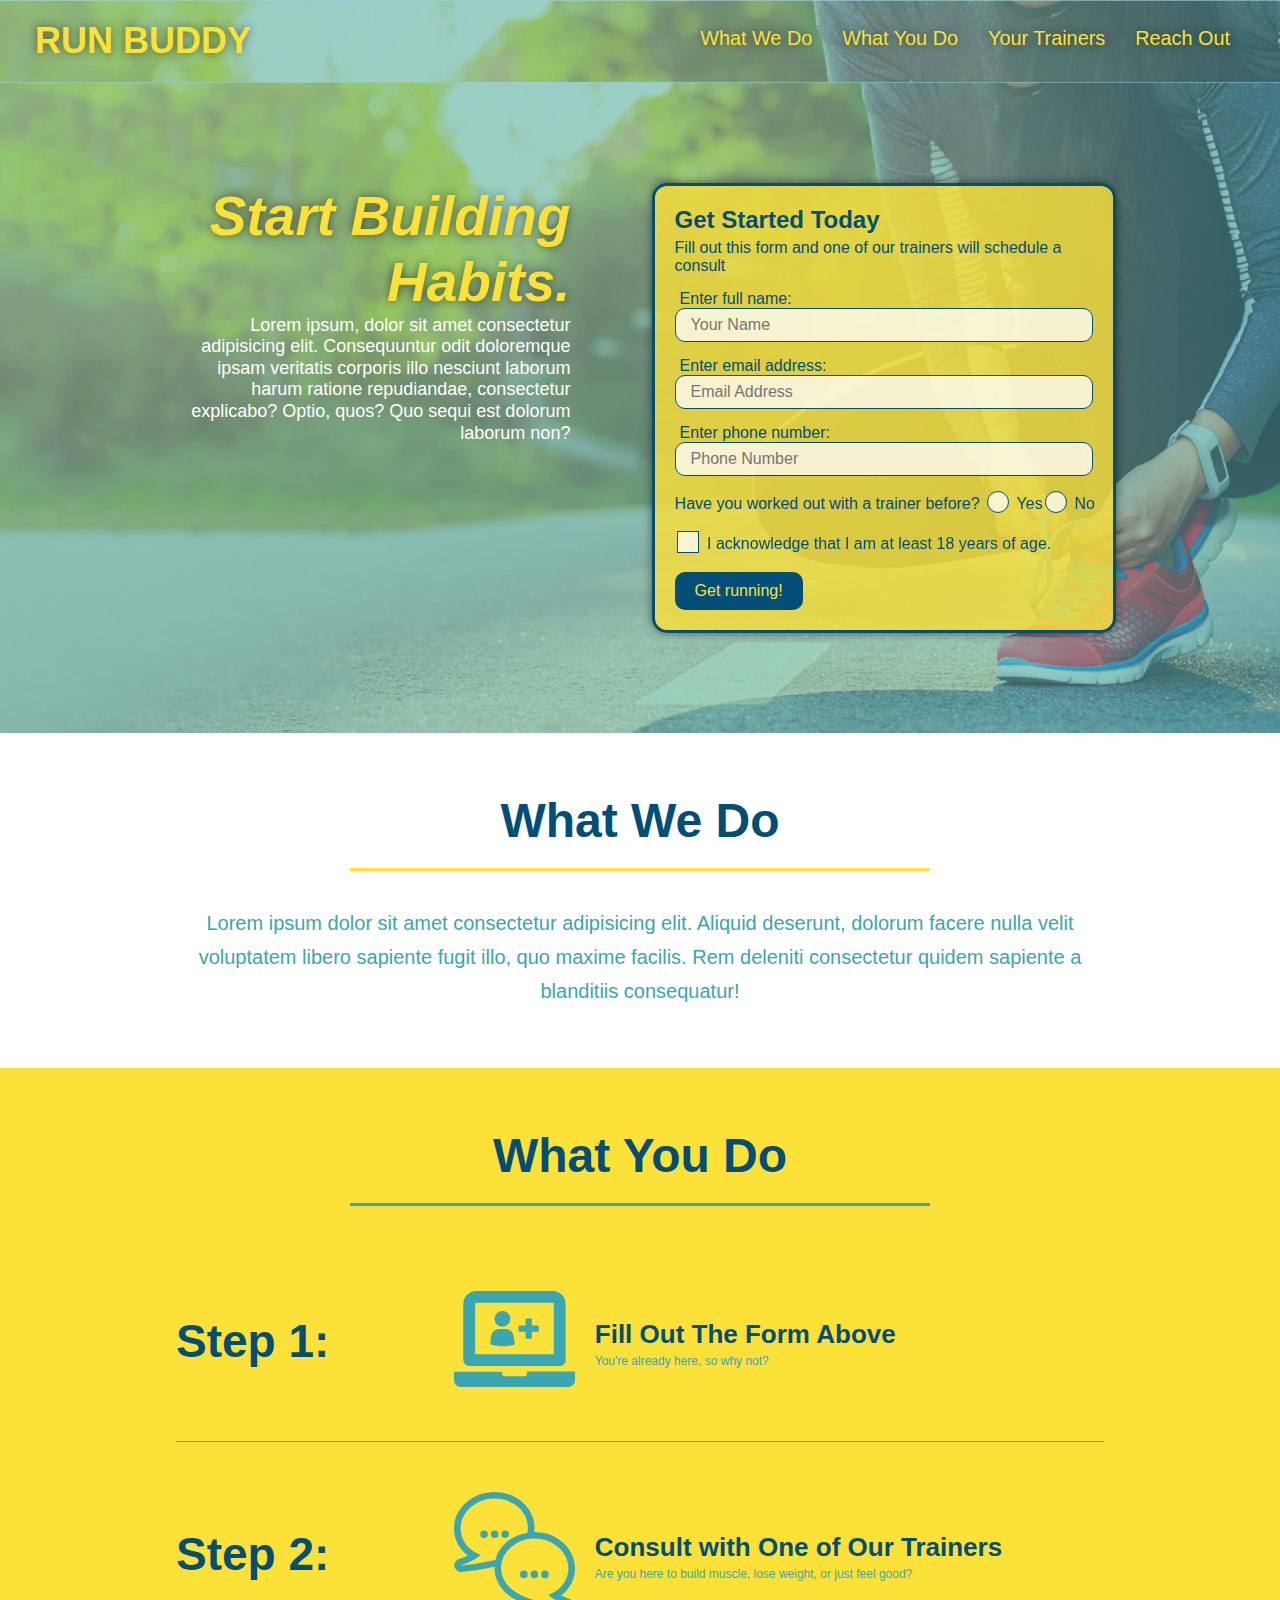
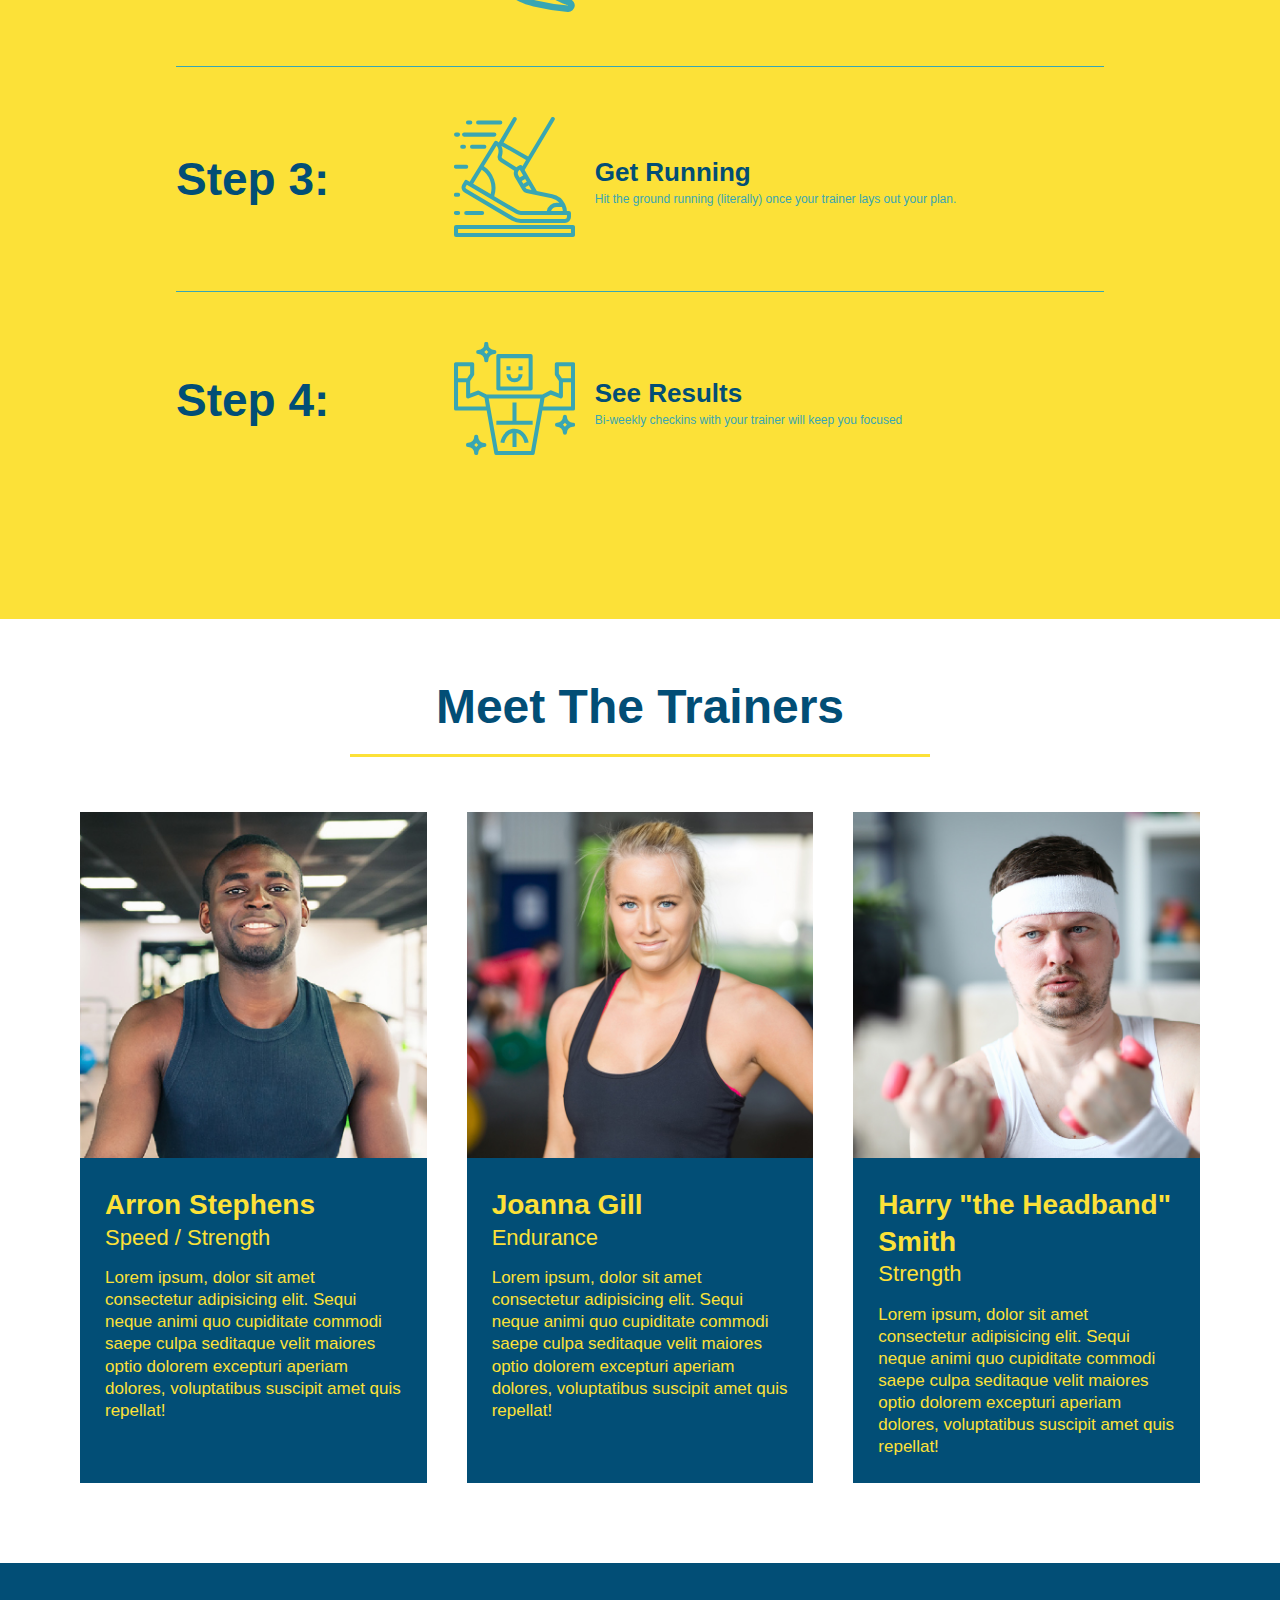
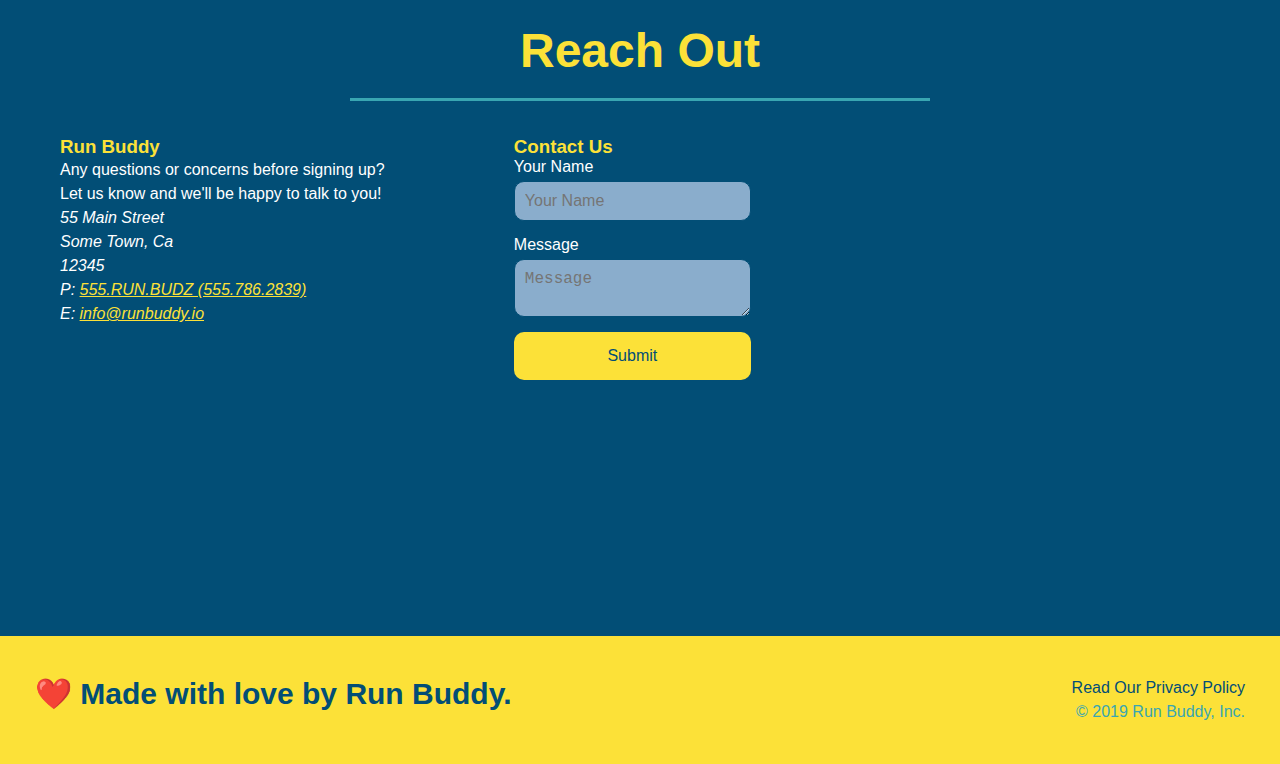
<file: index.html>
<!DOCTYPE html>
<html lang="en">

<head>
	<meta charset="UTF-8" />
	<meta http-equiv="X-UA-Compatible" content="IE=edge" />
	<meta name="viewport" content="width=device-width, initial-scale=1.0" />
	<link rel="stylesheet" href="./assets/style.css" />
	<title>Run Buddy</title>
	<link rel="icon" type="image/x-icon" href="/assets/images/favicon.ico">
</head>

<body>
	<!-- navigation -->
	<header>
		<h1><a href="https://jdhawks2132.github.io/run-buddy">RUN BUDDY</a></h1>
		<nav>
			<ul>
				<!-- List item element-->
				<li>
					<!-- Anchor element -->
					<a href="https://jdhawks2132.github.io/run-buddy/#what-we-do">What We Do</a>
				</li>
				<li>
					<a href="https://jdhawks2132.github.io/run-buddy/#what-you-do">What You Do</a>
				</li>
				<li>
					<a href="https://jdhawks2132.github.io/run-buddy/#your-trainers">Your Trainers</a>
				</li>
				<li>
					<a href="https://jdhawks2132.github.io/run-buddy/#reach-out">Reach Out</a>
				</li>
			</ul>
		</nav>
	</header>

	<!-- hero/ cta -->
	<section class="hero">
		<div class="hero-cta">
			<h2>Start Building Habits.</h2>
			<p>Lorem ipsum, dolor sit amet consectetur adipisicing elit. Consequuntur odit doloremque ipsam veritatis corporis
				illo nesciunt laborum harum ratione repudiandae, consectetur explicabo? Optio, quos? Quo sequi est dolorum
				laborum non?</p>
		</div>
		<div class="hero-form">
			<h3>Get Started Today</h3>
			<p>Fill out this form and one of our trainers will schedule a consult</p>
			<form>
				<label for="name">Enter full name:</label>
				<input class="form-input" type="text" placeholder="Your Name" name="name" id="name" />
				<label for="email">Enter email address:</label>
				<input class="form-input" type="email" placeholder="Email Address" name="email" id="email" />
				<label for="phone">Enter phone number:</label>
				<input class="form-input" type="tel" placeholder="Phone Number" name="phone" id="phone" />
				<p>
					Have you worked out with a trainer before?
					<span class="radio-wrapper">
						<input type="radio" name="trainer-confirm" id="trainer-yes" />
						<label for="trainer-yes">Yes</label>
					</span>
					<span class="radio-wrapper">
						<input type="radio" name="trainer-confirm" id="trainer-no" />
						<label for="trainer-no">No</label>
					</span>
				</p>
				<p>
					<span class="checkbox-wrapper">
						<input type="checkbox" name="age-confirm" id="checkbox" />
						<label for="checkbox">I acknowledge that I am at least 18 years of age.</label>
					</span>
				</p>
				<button type="submit">Get running!</button>
			</form>
		</div>
	</section>

	<!-- "what we do" section -->
	<section id="what-we-do" class="intro">
		<div class="flex-row">
			<h2 class="section-title primary-border">What We Do</h2>
		</div>
		<div class="flex-row">
			<p>
				Lorem ipsum dolor sit amet consectetur adipisicing elit. Aliquid deserunt, dolorum facere nulla velit voluptatem
				libero sapiente fugit illo, quo maxime facilis. Rem deleniti consectetur quidem sapiente a blanditiis
				consequatur!
			</p>
		</div>
	</section>

	<!-- "what you do" section -->
	<section id="what-you-do" class="steps">
		<div class="flex-row">
			<h2 class="section-title secondary-border">What You Do</h2>
		</div>
		<div class="step">
			<h3>Step 1:</h3>
			<div class="step-info">
				<div class="step-img">
					<img src="./assets/images/step-1.svg" alt="person adding information on a computer" />
				</div>
				<div class="step-text">
					<h4>Fill Out The Form Above</h4>
					<p>You're already here, so why not?</p>
				</div>
			</div>
		</div>
		<div class="step">
			<h3>Step 2:</h3>
			<div class="step-info">
				<div class="step-img">
					<img src="./assets/images/step-2.svg" alt="text bubbles representing a conversation" />
				</div>
				<div class="step-text">
					<h4>Consult with One of Our Trainers</h4>
					<p>Are you here to build muscle, lose weight, or just feel good?</p>
				</div>
			</div>
		</div>
		<div class="step">
			<h3>Step 3:</h3>
			<div class="step-info">
				<div class="step-img">
					<img src="./assets/images/step-3.svg" alt="running shoe" />
				</div>
				<div class="step-text">
					<h4>Get Running</h4>
					<p>Hit the ground running (literally) once your trainer lays out your plan.</p>
				</div>
			</div>
		</div>
		<div class="step">
			<h3>Step 4:</h3>
			<div class="step-info">
				<div class="step-img">
					<img src="./assets/images/step-4.svg" alt="muscular person flexing with stars surrounding them" />
				</div>
				<div class="step-text">
					<h4>See Results</h4>
					<p>Bi-weekly checkins with your trainer will keep you focused</p>
				</div>
			</div>
		</div>
	</section>

	<!-- "meet the trainers" section -->
	<section id="your-trainers">

		<div class="flex-row">
			<h2 class="section-title primary-border">Meet The Trainers</h2>
		</div>
		<div class="trainers">
			<article class="trainer">
				<img src="./assets/images/trainer-1.jpg" alt="Arron Stephens in his workout clothes, ready to pump iron" />
				<div class="trainer-bio">
					<h3 class="trainer-name">Arron Stephens</h3>
					<h4 class="trainer-role">Speed / Strength</h4>
					<p>
						Lorem ipsum, dolor sit amet consectetur adipisicing elit. Sequi neque animi quo cupiditate commodi saepe
						culpa
						seditaque velit maiores optio dolorem excepturi aperiam dolores, voluptatibus suscipit amet quis repellat!
					</p>
				</div>
			</article>

			<article class="trainer">
				<img src="./assets/images/trainer-2.jpg" alt="Joanna Gill cooling off after a workout" />
				<div class="trainer-bio">
					<h3 class="trainer-name">Joanna Gill</h3>
					<h4 class="trainer-role">Endurance</h4>
					<p>
						Lorem ipsum, dolor sit amet consectetur adipisicing elit. Sequi neque animi quo cupiditate commodi saepe
						culpa
						seditaque velit maiores optio dolorem excepturi aperiam dolores, voluptatibus suscipit amet quis repellat!
					</p>
				</div>
			</article>

			<article class="trainer">
				<img src="./assets/images/trainer-3.jpg"
					alt="arry Smith wearing a headband and lifting comically small pink weights" />
				<div class="trainer-bio">
					<h3 class="trainer-name">Harry "the Headband" Smith</h3>
					<h4 class="trainer-role">Strength</h4>
					<p>
						Lorem ipsum, dolor sit amet consectetur adipisicing elit. Sequi neque animi quo cupiditate commodi saepe
						culpa
						seditaque velit maiores optio dolorem excepturi aperiam dolores, voluptatibus suscipit amet quis repellat!
					</p>
				</div>
			</article>
		</div>
	</section>

	<!-- "reach out" section -->
	<section id="reach-out" class="contact">
		<div class="flex-row">
			<h2 class="section-title secondary-border">Reach Out</h2>
		</div>
		<div class="contact-info">
			<div>
				<h3>Run Buddy</h3>
				<p>
					Any questions or concerns before signing up?
					<br />
					Let us know and we'll be happy to talk to you!
				</p>

				<address>
					55 Main Street <br />
					Some Town, Ca <br />
					12345 <br />
					P: <a href="tel:555.786.2839">555.RUN.BUDZ (555.786.2839)</a><br />
					E: <a href="mailto://info@runbuddy.io">info@runbuddy.io</a>
				</address>

			</div>

			<div class="contact-form">
				<h3>Contact Us</h3>
				<form>
					<label for="contact-name">Your Name</label>
					<input type="text" id="contact-name" placeholder="Your Name" />

					<label for="contact-message">Message</label>
					<textarea id="contact-message" placeholder="Message"></textarea>

					<button type="submit">Submit</button>
				</form>
			</div>

			<iframe
				src="https://www.google.com/maps/embed?pb=!1m14!1m12!1m3!1d12182.30520634488!2d-74.0652613!3d40.2407219!2m3!1f0!2f0!3f0!3m2!1i1024!2i768!4f13.1!5e0!3m2!1sen!2sus!4v1561060983193!5m2!1sen!2sus"
				frameborder="0" style="border:0" allowfullscreen></iframe>

		</div>
	</section>

	<!-- footer -->
	<footer>
		<h2>❤️ Made with love by Run Buddy.</h2>
		<div>
			<a href="./privacy-policy.html">Read Our Privacy Policy</a><br />
			&copy; 2019 Run Buddy, Inc.
		</div>
	</footer>
</body>

</html>
</file>
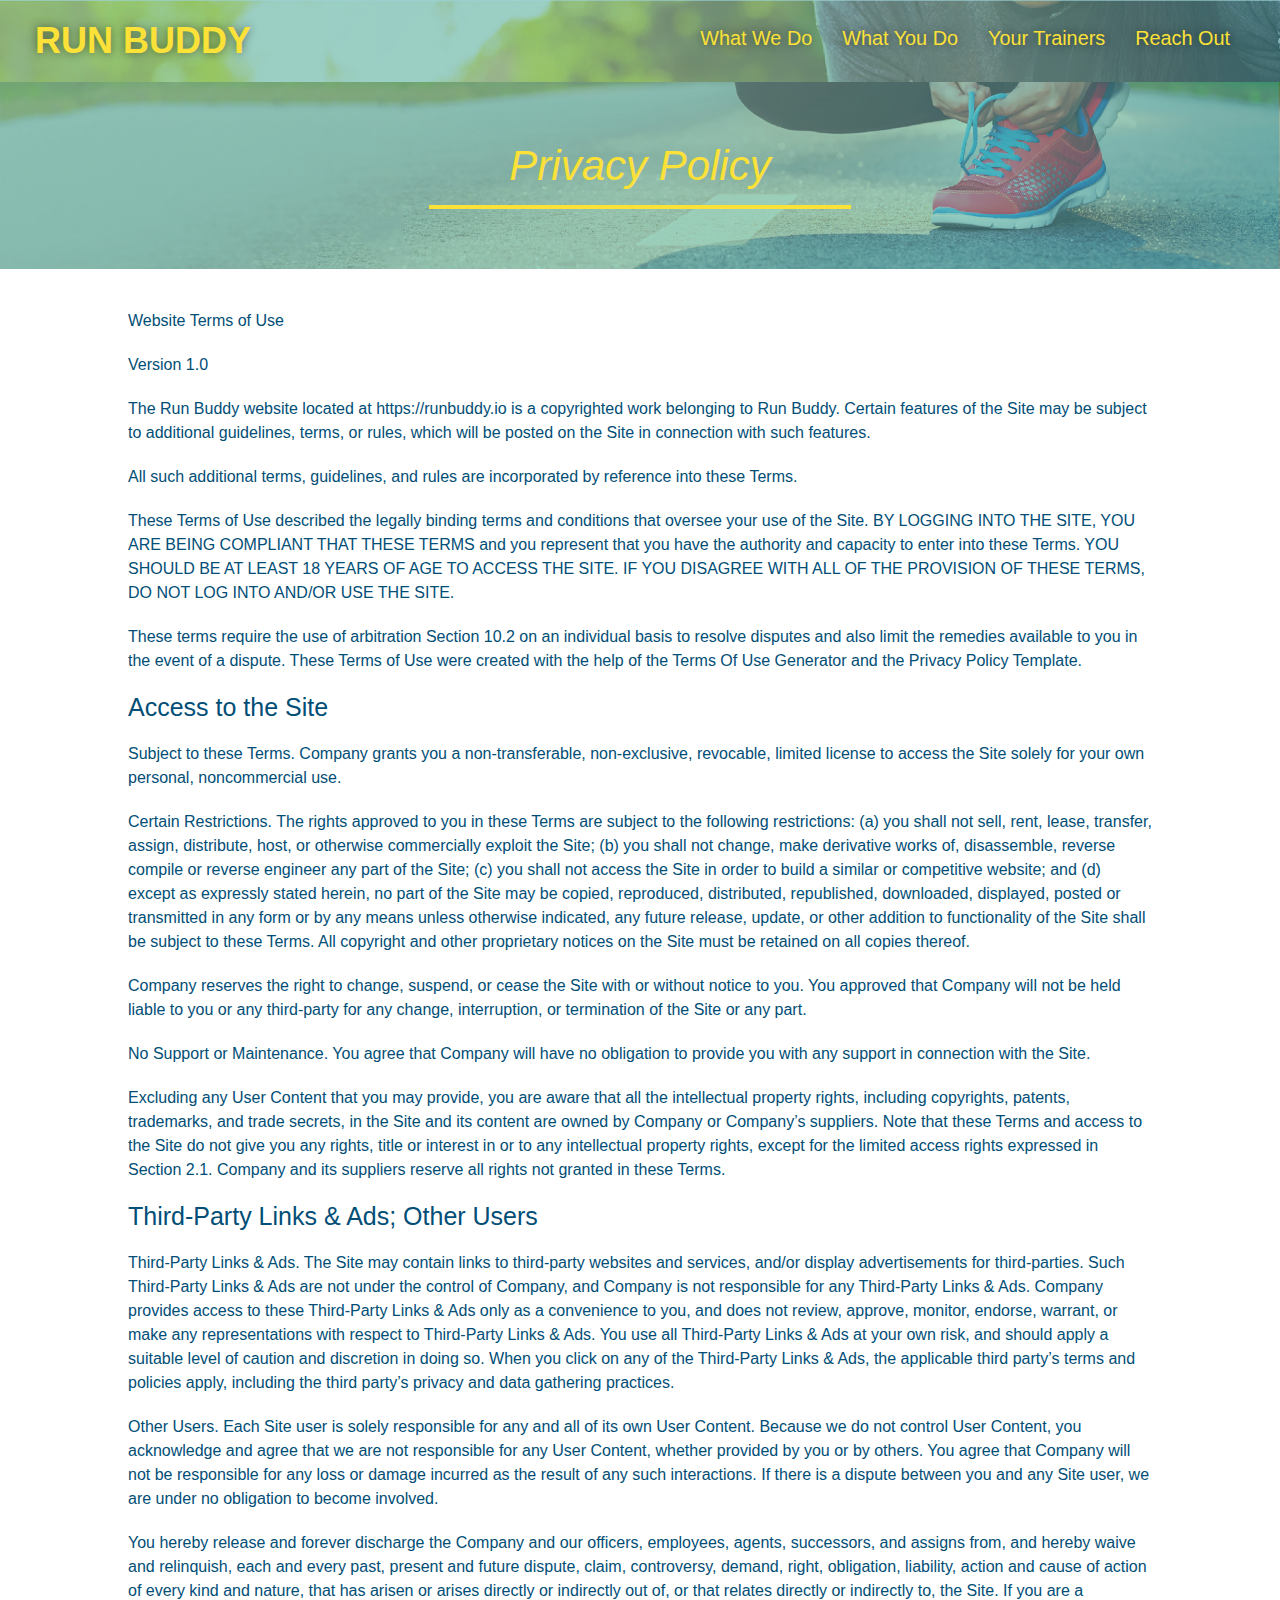
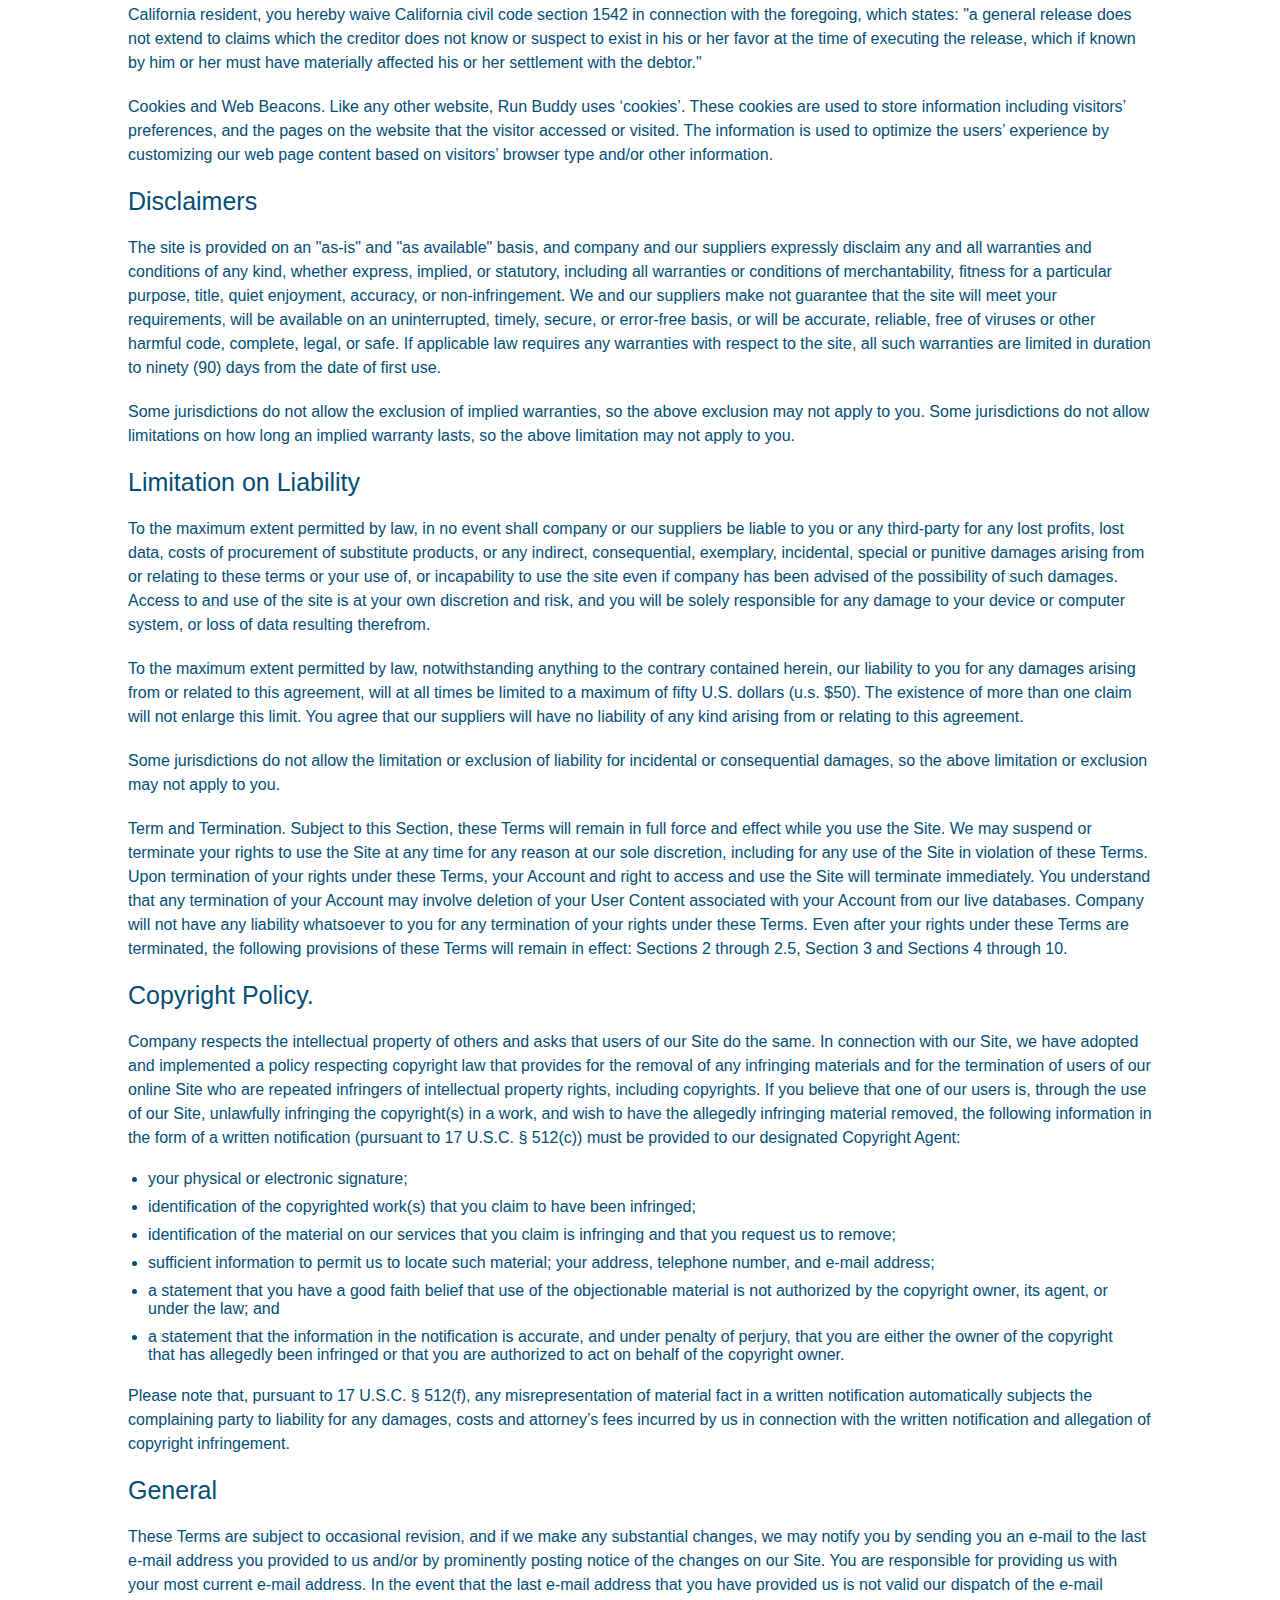
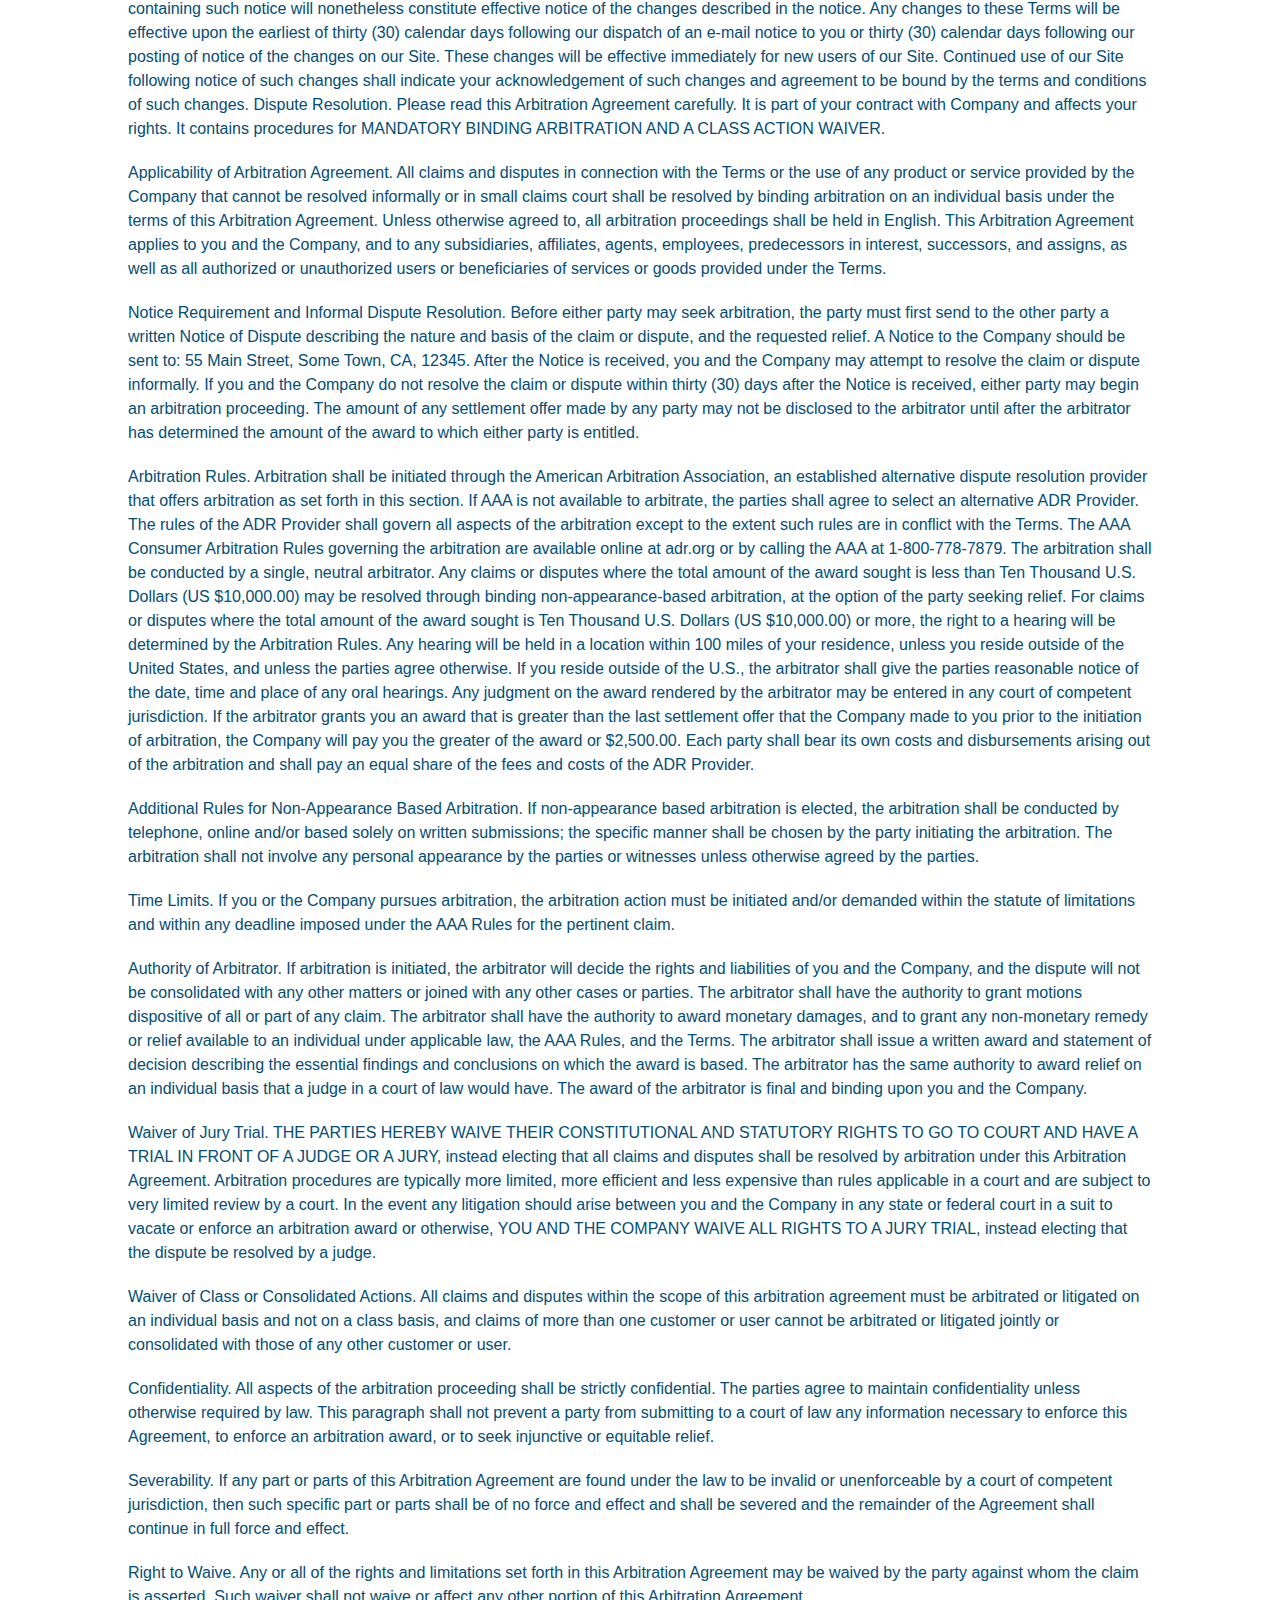
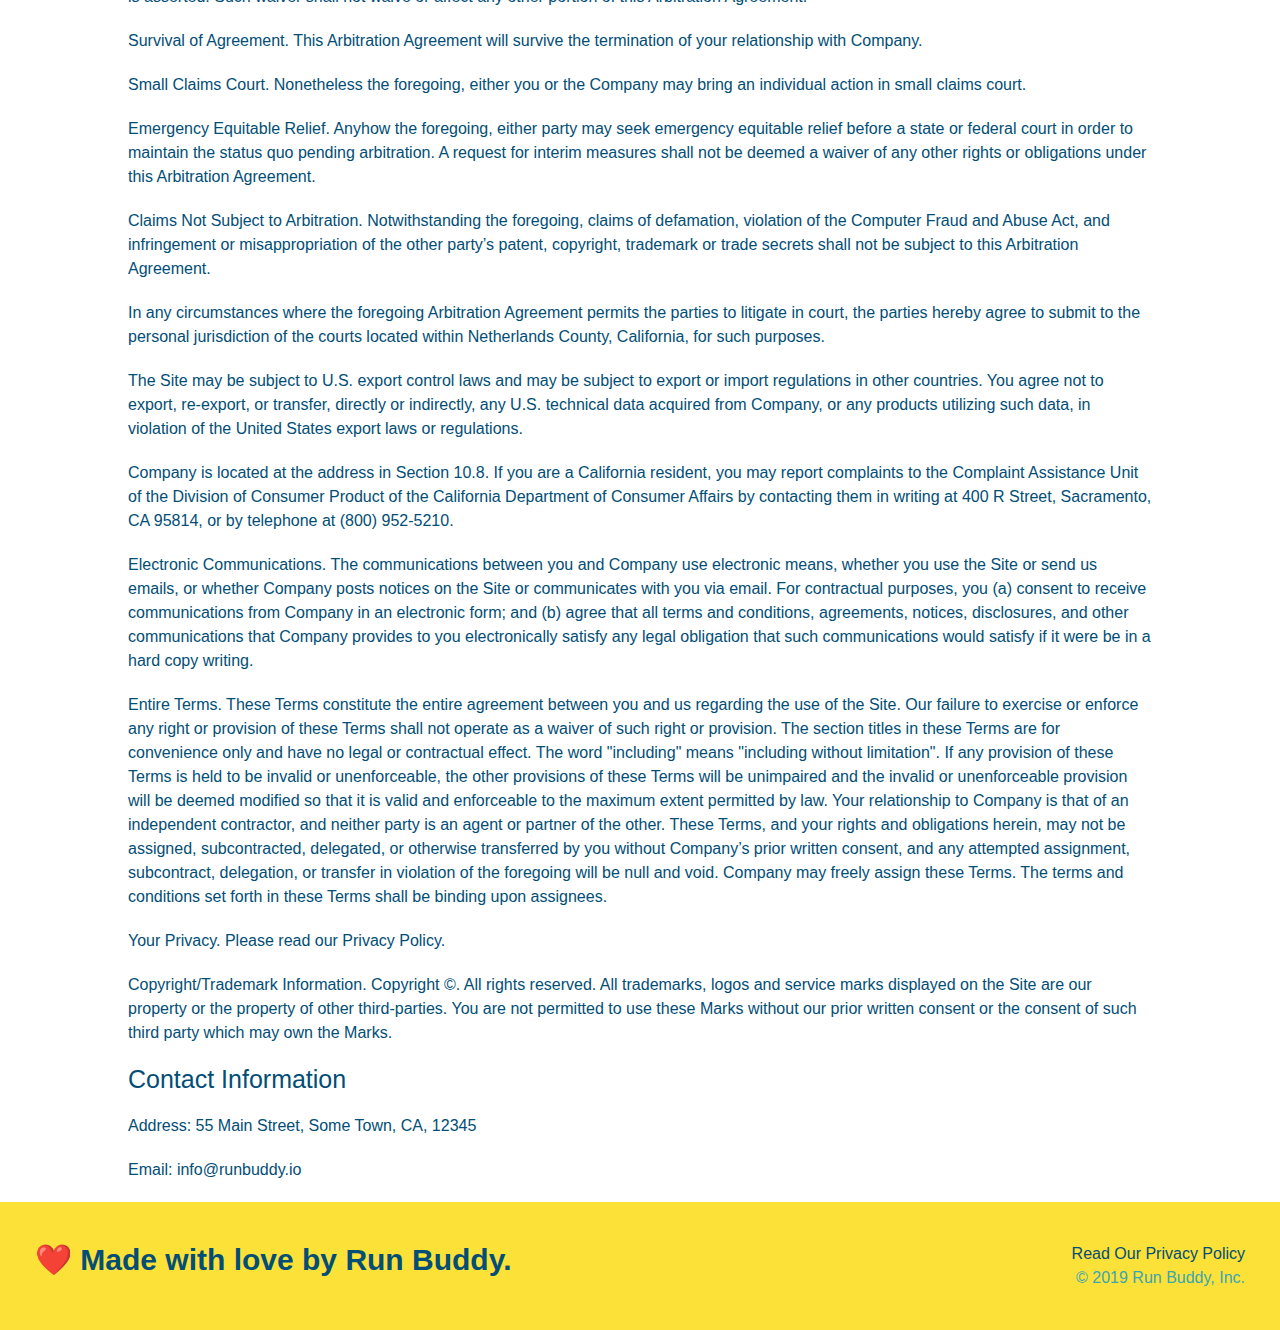
<file: privacy-policy.html>
<!DOCTYPE html>
<html lang="en">

<head>
	<meta charset="UTF-8" />
	<meta http-equiv="X-UA-Compatible" content="IE=edge" />
	<meta name="viewport" content="width=device-width, initial-scale=1.0" />
	<link rel="stylesheet" href="./assets/style.css" />
	<link rel="stylesheet" href="./assets/secondary-styles.css" />
	<title>Privacy Policy - Run Buddy</title>
	<link rel="icon" type="image/x-icon" href="/assets/images/favicon.ico">
</head>

<body>
	<header>
		<h1><a href="https://jdhawks2132.github.io/run-buddy">RUN BUDDY</a></h1>
		<nav>
			<ul>
				<!-- List item element-->
				<li>
					<!-- Anchor element -->
					<a href="https://jdhawks2132.github.io/run-buddy/#what-we-do">What We Do</a>
				</li>
				<li>
					<a href="https://jdhawks2132.github.io/run-buddy/#what-you-do">What You Do</a>
				</li>
				<li>
					<a href="https://jdhawks2132.github.io/run-buddy/#your-trainers">Your Trainers</a>
				</li>
				<li>
					<a href="https://jdhawks2132.github.io/run-buddy/#reach-out">Reach Out</a>
				</li>
			</ul>
		</nav>
	</header>

	<section class="hero">
		<h2 class="page-title">Privacy Policy</h2>
	</section>

	<article class="secondary-content">
		<p>Website Terms of Use</p>

		<p>Version 1.0</p>

		<p>
			The Run Buddy website located at https://runbuddy.io is a copyrighted work belonging to Run Buddy. Certain
			features of the Site may be subject to additional guidelines, terms, or rules, which will be posted on the Site
			in connection with such features.
		</p>

		<p>All such additional terms, guidelines, and rules are incorporated by reference into these Terms.</p>

		<p>
			These Terms of Use described the legally binding terms and conditions that oversee your use of the Site. BY
			LOGGING INTO THE SITE, YOU ARE BEING COMPLIANT THAT THESE TERMS and you represent that you have the authority
			and capacity to enter into these Terms. YOU SHOULD BE AT LEAST 18 YEARS OF AGE TO ACCESS THE SITE. IF YOU
			DISAGREE WITH ALL OF THE PROVISION OF THESE TERMS, DO NOT LOG INTO AND/OR USE THE SITE.
		</p>

		<p>
			These terms require the use of arbitration Section 10.2 on an individual basis to resolve disputes and also
			limit the remedies available to you in the event of a dispute. These Terms of Use were created with the help of
			the Terms Of Use Generator and the Privacy Policy Template.
		</p>

		<h3>Access to the Site</h3>

		<p>
			Subject to these Terms. Company grants you a non-transferable, non-exclusive, revocable, limited license to
			access the Site solely for your own personal, noncommercial use.
		</p>

		<p>
			Certain Restrictions. The rights approved to you in these Terms are subject to the following restrictions: (a)
			you shall not sell, rent, lease, transfer, assign, distribute, host, or otherwise commercially exploit the Site;
			(b) you shall not change, make derivative works of, disassemble, reverse compile or reverse engineer any part of
			the Site; (c) you shall not access the Site in order to build a similar or competitive website; and (d) except
			as expressly stated herein, no part of the Site may be copied, reproduced, distributed, republished, downloaded,
			displayed, posted or transmitted in any form or by any means unless otherwise indicated, any future release,
			update, or other addition to functionality of the Site shall be subject to these Terms. All copyright and other
			proprietary notices on the Site must be retained on all copies thereof.
		</p>

		<p>
			Company reserves the right to change, suspend, or cease the Site with or without notice to you. You approved
			that Company will not be held liable to you or any third-party for any change, interruption, or termination of
			the Site or any part.
		</p>

		<p>
			No Support or Maintenance. You agree that Company will have no obligation to provide you with any support in
			connection with the Site.
		</p>

		<p>
			Excluding any User Content that you may provide, you are aware that all the intellectual property rights,
			including copyrights, patents, trademarks, and trade secrets, in the Site and its content are owned by Company
			or Company’s suppliers. Note that these Terms and access to the Site do not give you any rights, title or
			interest in or to any intellectual property rights, except for the limited access rights expressed in Section
			2.1. Company and its suppliers reserve all rights not granted in these Terms.
		</p>

		<h3>Third-Party Links & Ads; Other Users</h3>

		<p>
			Third-Party Links & Ads. The Site may contain links to third-party websites and services, and/or display
			advertisements for third-parties. Such Third-Party Links & Ads are not under the control of Company, and Company
			is not responsible for any Third-Party Links & Ads. Company provides access to these Third-Party Links & Ads
			only as a convenience to you, and does not review, approve, monitor, endorse, warrant, or make any
			representations with respect to Third-Party Links & Ads. You use all Third-Party Links & Ads at your own risk,
			and should apply a suitable level of caution and discretion in doing so. When you click on any of the
			Third-Party Links & Ads, the applicable third party’s terms and policies apply, including the third party’s
			privacy and data gathering practices.
		</p>

		<p>
			Other Users. Each Site user is solely responsible for any and all of its own User Content. Because we do not
			control User Content, you acknowledge and agree that we are not responsible for any User Content, whether
			provided by you or by others. You agree that Company will not be responsible for any loss or damage incurred as
			the result of any such interactions. If there is a dispute between you and any Site user, we are under no
			obligation to become involved.
		</p>

		<p>
			You hereby release and forever discharge the Company and our officers, employees, agents, successors, and
			assigns from, and hereby waive and relinquish, each and every past, present and future dispute, claim,
			controversy, demand, right, obligation, liability, action and cause of action of every kind and nature, that has
			arisen or arises directly or indirectly out of, or that relates directly or indirectly to, the Site. If you are
			a California resident, you hereby waive California civil code section 1542 in connection with the foregoing,
			which states: "a general release does not extend to claims which the creditor does not know or suspect to exist
			in his or her favor at the time of executing the release, which if known by him or her must have materially
			affected his or her settlement with the debtor."
		</p>

		<p>
			Cookies and Web Beacons. Like any other website, Run Buddy uses ‘cookies’. These cookies are used to store
			information including visitors’ preferences, and the pages on the website that the visitor accessed or visited.
			The information is used to optimize the users’ experience by customizing our web page content based on visitors’
			browser type and/or other information.
		</p>

		<h3>Disclaimers</h3>

		<p>
			The site is provided on an "as-is" and "as available" basis, and company and our suppliers expressly disclaim
			any and all warranties and conditions of any kind, whether express, implied, or statutory, including all
			warranties or conditions of merchantability, fitness for a particular purpose, title, quiet enjoyment, accuracy,
			or non-infringement. We and our suppliers make not guarantee that the site will meet your requirements, will be
			available on an uninterrupted, timely, secure, or error-free basis, or will be accurate, reliable, free of
			viruses or other harmful code, complete, legal, or safe. If applicable law requires any warranties with respect
			to the site, all such warranties are limited in duration to ninety (90) days from the date of first use.
		</p>

		<p>
			Some jurisdictions do not allow the exclusion of implied warranties, so the above exclusion may not apply to
			you. Some jurisdictions do not allow limitations on how long an implied warranty lasts, so the above limitation
			may not apply to you.
		</p>

		<h3>Limitation on Liability</h3>

		<p>
			To the maximum extent permitted by law, in no event shall company or our suppliers be liable to you or any
			third-party for any lost profits, lost data, costs of procurement of substitute products, or any indirect,
			consequential, exemplary, incidental, special or punitive damages arising from or relating to these terms or
			your use of, or incapability to use the site even if company has been advised of the possibility of such
			damages. Access to and use of the site is at your own discretion and risk, and you will be solely responsible
			for any damage to your device or computer system, or loss of data resulting therefrom.
		</p>

		<p>
			To the maximum extent permitted by law, notwithstanding anything to the contrary contained herein, our liability
			to you for any damages arising from or related to this agreement, will at all times be limited to a maximum of
			fifty U.S. dollars (u.s. $50). The existence of more than one claim will not enlarge this limit. You agree that
			our suppliers will have no liability of any kind arising from or relating to this agreement.
		</p>

		<p>
			Some jurisdictions do not allow the limitation or exclusion of liability for incidental or consequential
			damages, so the above limitation or exclusion may not apply to you.
		</p>

		<p>
			Term and Termination. Subject to this Section, these Terms will remain in full force and effect while you use
			the Site. We may suspend or terminate your rights to use the Site at any time for any reason at our sole
			discretion, including for any use of the Site in violation of these Terms. Upon termination of your rights under
			these Terms, your Account and right to access and use the Site will terminate immediately. You understand that
			any termination of your Account may involve deletion of your User Content associated with your Account from our
			live databases. Company will not have any liability whatsoever to you for any termination of your rights under
			these Terms. Even after your rights under these Terms are terminated, the following provisions of these Terms
			will remain in effect: Sections 2 through 2.5, Section 3 and Sections 4 through 10.
		</p>

		<h3>Copyright Policy.</h3>

		<p>
			Company respects the intellectual property of others and asks that users of our Site do the same. In connection
			with our Site, we have adopted and implemented a policy respecting copyright law that provides for the removal
			of any infringing materials and for the termination of users of our online Site who are repeated infringers of
			intellectual property rights, including copyrights. If you believe that one of our users is, through the use of
			our Site, unlawfully infringing the copyright(s) in a work, and wish to have the allegedly infringing material
			removed, the following information in the form of a written notification (pursuant to 17 U.S.C. § 512(c)) must
			be provided to our designated Copyright Agent:
		</p>

		<ul>
			<li>your physical or electronic signature;</li>
			<li>identification of the copyrighted work(s) that you claim to have been infringed;</li>
			<li>
				identification of the material on our services that you claim is infringing and that you request us to remove;
			</li>
			<li>
				sufficient information to permit us to locate such material; your address, telephone number, and e-mail
				address;
			</li>
			<li>
				a statement that you have a good faith belief that use of the objectionable material is not authorized by the
				copyright owner, its agent, or under the law; and
			</li>
			<li>
				a statement that the information in the notification is accurate, and under penalty of perjury, that you are
				either the owner of the copyright that has allegedly been infringed or that you are authorized to act on
				behalf of the copyright owner.
			</li>
		</ul>

		<p>
			Please note that, pursuant to 17 U.S.C. § 512(f), any misrepresentation of material fact in a written
			notification automatically subjects the complaining party to liability for any damages, costs and attorney’s
			fees incurred by us in connection with the written notification and allegation of copyright infringement.
		</p>

		<h3>General</h3>

		<p>
			These Terms are subject to occasional revision, and if we make any substantial changes, we may notify you by
			sending you an e-mail to the last e-mail address you provided to us and/or by prominently posting notice of the
			changes on our Site. You are responsible for providing us with your most current e-mail address. In the event
			that the last e-mail address that you have provided us is not valid our dispatch of the e-mail containing such
			notice will nonetheless constitute effective notice of the changes described in the notice. Any changes to these
			Terms will be effective upon the earliest of thirty (30) calendar days following our dispatch of an e-mail
			notice to you or thirty (30) calendar days following our posting of notice of the changes on our Site. These
			changes will be effective immediately for new users of our Site. Continued use of our Site following notice of
			such changes shall indicate your acknowledgement of such changes and agreement to be bound by the terms and
			conditions of such changes. Dispute Resolution. Please read this Arbitration Agreement carefully. It is part of
			your contract with Company and affects your rights. It contains procedures for MANDATORY BINDING ARBITRATION AND
			A CLASS ACTION WAIVER.
		</p>

		<p>
			Applicability of Arbitration Agreement. All claims and disputes in connection with the Terms or the use of any
			product or service provided by the Company that cannot be resolved informally or in small claims court shall be
			resolved by binding arbitration on an individual basis under the terms of this Arbitration Agreement. Unless
			otherwise agreed to, all arbitration proceedings shall be held in English. This Arbitration Agreement applies to
			you and the Company, and to any subsidiaries, affiliates, agents, employees, predecessors in interest,
			successors, and assigns, as well as all authorized or unauthorized users or beneficiaries of services or goods
			provided under the Terms.
		</p>

		<p>
			Notice Requirement and Informal Dispute Resolution. Before either party may seek arbitration, the party must
			first send to the other party a written Notice of Dispute describing the nature and basis of the claim or
			dispute, and the requested relief. A Notice to the Company should be sent to: 55 Main Street, Some Town, CA,
			12345. After the Notice is received, you and the Company may attempt to resolve the claim or dispute informally.
			If you and the Company do not resolve the claim or dispute within thirty (30) days after the Notice is received,
			either party may begin an arbitration proceeding. The amount of any settlement offer made by any party may not
			be disclosed to the arbitrator until after the arbitrator has determined the amount of the award to which either
			party is entitled.
		</p>

		<p>
			Arbitration Rules. Arbitration shall be initiated through the American Arbitration Association, an established
			alternative dispute resolution provider that offers arbitration as set forth in this section. If AAA is not
			available to arbitrate, the parties shall agree to select an alternative ADR Provider. The rules of the ADR
			Provider shall govern all aspects of the arbitration except to the extent such rules are in conflict with the
			Terms. The AAA Consumer Arbitration Rules governing the arbitration are available online at adr.org or by
			calling the AAA at 1-800-778-7879. The arbitration shall be conducted by a single, neutral arbitrator. Any
			claims or disputes where the total amount of the award sought is less than Ten Thousand U.S. Dollars (US
			$10,000.00) may be resolved through binding non-appearance-based arbitration, at the option of the party seeking
			relief. For claims or disputes where the total amount of the award sought is Ten Thousand U.S. Dollars (US
			$10,000.00) or more, the right to a hearing will be determined by the Arbitration Rules. Any hearing will be
			held in a location within 100 miles of your residence, unless you reside outside of the United States, and
			unless the parties agree otherwise. If you reside outside of the U.S., the arbitrator shall give the parties
			reasonable notice of the date, time and place of any oral hearings. Any judgment on the award rendered by the
			arbitrator may be entered in any court of competent jurisdiction. If the arbitrator grants you an award that is
			greater than the last settlement offer that the Company made to you prior to the initiation of arbitration, the
			Company will pay you the greater of the award or $2,500.00. Each party shall bear its own costs and
			disbursements arising out of the arbitration and shall pay an equal share of the fees and costs of the ADR
			Provider.
		</p>

		<p>
			Additional Rules for Non-Appearance Based Arbitration. If non-appearance based arbitration is elected, the
			arbitration shall be conducted by telephone, online and/or based solely on written submissions; the specific
			manner shall be chosen by the party initiating the arbitration. The arbitration shall not involve any personal
			appearance by the parties or witnesses unless otherwise agreed by the parties.
		</p>

		<p>
			Time Limits. If you or the Company pursues arbitration, the arbitration action must be initiated and/or demanded
			within the statute of limitations and within any deadline imposed under the AAA Rules for the pertinent claim.
		</p>

		<p>
			Authority of Arbitrator. If arbitration is initiated, the arbitrator will decide the rights and liabilities of
			you and the Company, and the dispute will not be consolidated with any other matters or joined with any other
			cases or parties. The arbitrator shall have the authority to grant motions dispositive of all or part of any
			claim. The arbitrator shall have the authority to award monetary damages, and to grant any non-monetary remedy
			or relief available to an individual under applicable law, the AAA Rules, and the Terms. The arbitrator shall
			issue a written award and statement of decision describing the essential findings and conclusions on which the
			award is based. The arbitrator has the same authority to award relief on an individual basis that a judge in a
			court of law would have. The award of the arbitrator is final and binding upon you and the Company.
		</p>

		<p>
			Waiver of Jury Trial. THE PARTIES HEREBY WAIVE THEIR CONSTITUTIONAL AND STATUTORY RIGHTS TO GO TO COURT AND HAVE
			A TRIAL IN FRONT OF A JUDGE OR A JURY, instead electing that all claims and disputes shall be resolved by
			arbitration under this Arbitration Agreement. Arbitration procedures are typically more limited, more efficient
			and less expensive than rules applicable in a court and are subject to very limited review by a court. In the
			event any litigation should arise between you and the Company in any state or federal court in a suit to vacate
			or enforce an arbitration award or otherwise, YOU AND THE COMPANY WAIVE ALL RIGHTS TO A JURY TRIAL, instead
			electing that the dispute be resolved by a judge.
		</p>

		<p>
			Waiver of Class or Consolidated Actions. All claims and disputes within the scope of this arbitration agreement
			must be arbitrated or litigated on an individual basis and not on a class basis, and claims of more than one
			customer or user cannot be arbitrated or litigated jointly or consolidated with those of any other customer or
			user.
		</p>

		<p>
			Confidentiality. All aspects of the arbitration proceeding shall be strictly confidential. The parties agree to
			maintain confidentiality unless otherwise required by law. This paragraph shall not prevent a party from
			submitting to a court of law any information necessary to enforce this Agreement, to enforce an arbitration
			award, or to seek injunctive or equitable relief.
		</p>

		<p>
			Severability. If any part or parts of this Arbitration Agreement are found under the law to be invalid or
			unenforceable by a court of competent jurisdiction, then such specific part or parts shall be of no force and
			effect and shall be severed and the remainder of the Agreement shall continue in full force and effect.
		</p>

		<p>
			Right to Waive. Any or all of the rights and limitations set forth in this Arbitration Agreement may be waived
			by the party against whom the claim is asserted. Such waiver shall not waive or affect any other portion of this
			Arbitration Agreement.
		</p>

		<p>
			Survival of Agreement. This Arbitration Agreement will survive the termination of your relationship with
			Company.
		</p>

		<p>
			Small Claims Court. Nonetheless the foregoing, either you or the Company may bring an individual action in small
			claims court.
		</p>

		<p>
			Emergency Equitable Relief. Anyhow the foregoing, either party may seek emergency equitable relief before a
			state or federal court in order to maintain the status quo pending arbitration. A request for interim measures
			shall not be deemed a waiver of any other rights or obligations under this Arbitration Agreement.
		</p>

		<p>
			Claims Not Subject to Arbitration. Notwithstanding the foregoing, claims of defamation, violation of the
			Computer Fraud and Abuse Act, and infringement or misappropriation of the other party’s patent, copyright,
			trademark or trade secrets shall not be subject to this Arbitration Agreement.
		</p>

		<p>
			In any circumstances where the foregoing Arbitration Agreement permits the parties to litigate in court, the
			parties hereby agree to submit to the personal jurisdiction of the courts located within Netherlands County,
			California, for such purposes.
		</p>

		<p>
			The Site may be subject to U.S. export control laws and may be subject to export or import regulations in other
			countries. You agree not to export, re-export, or transfer, directly or indirectly, any U.S. technical data
			acquired from Company, or any products utilizing such data, in violation of the United States export laws or
			regulations.
		</p>

		<p>
			Company is located at the address in Section 10.8. If you are a California resident, you may report complaints
			to the Complaint Assistance Unit of the Division of Consumer Product of the California Department of Consumer
			Affairs by contacting them in writing at 400 R Street, Sacramento, CA 95814, or by telephone at (800) 952-5210.
		</p>

		<p>
			Electronic Communications. The communications between you and Company use electronic means, whether you use the
			Site or send us emails, or whether Company posts notices on the Site or communicates with you via email. For
			contractual purposes, you (a) consent to receive communications from Company in an electronic form; and (b)
			agree that all terms and conditions, agreements, notices, disclosures, and other communications that Company
			provides to you electronically satisfy any legal obligation that such communications would satisfy if it were be
			in a hard copy writing.
		</p>

		<p>
			Entire Terms. These Terms constitute the entire agreement between you and us regarding the use of the Site. Our
			failure to exercise or enforce any right or provision of these Terms shall not operate as a waiver of such right
			or provision. The section titles in these Terms are for convenience only and have no legal or contractual
			effect. The word "including" means "including without limitation". If any provision of these Terms is held to be
			invalid or unenforceable, the other provisions of these Terms will be unimpaired and the invalid or
			unenforceable provision will be deemed modified so that it is valid and enforceable to the maximum extent
			permitted by law. Your relationship to Company is that of an independent contractor, and neither party is an
			agent or partner of the other. These Terms, and your rights and obligations herein, may not be assigned,
			subcontracted, delegated, or otherwise transferred by you without Company’s prior written consent, and any
			attempted assignment, subcontract, delegation, or transfer in violation of the foregoing will be null and void.
			Company may freely assign these Terms. The terms and conditions set forth in these Terms shall be binding upon
			assignees.
		</p>

		<p>Your Privacy. Please read our Privacy Policy.</p>

		<p>
			Copyright/Trademark Information. Copyright ©. All rights reserved. All trademarks, logos and service marks
			displayed on the Site are our property or the property of other third-parties. You are not permitted to use
			these Marks without our prior written consent or the consent of such third party which may own the Marks.
		</p>

		<h3>Contact Information</h3>

		<p>Address: 55 Main Street, Some Town, CA, 12345</p>

		<p>Email: info@runbuddy.io</p>
	</article>

	<footer>
		<h2>❤️ Made with love by Run Buddy.</h2>
		<div>
			<a href="#">Read Our Privacy Policy</a><br />
			&copy; 2019 Run Buddy, Inc.
		</div>
	</footer>
</body>

</html>
</file>
<file: assets/style.css>
:root {
	--primary-color: #fce138;
	--secondary-color: #024e76;
	--tertiary-color: #39a6b2;
}

* {
	margin: 0;
	padding: 0;
	box-sizing: border-box;
}

body {
	color: var(--tertiary-color);
	font-family: Helvetica, Arial, sans-serif;
}

header {
	padding: 20px 35px;
	background-color: var(--tertiary-color);
	display: flex;
	justify-content: space-between;
	flex-wrap: wrap;
	position: -webkit-sticky;
	position: sticky;
	top: 0;
	background-image: url('../assets/images/hero-bg.jpeg');
	background-size: cover;
	background-position: center;
	background-attachment: fixed;
	background-position: 65%;
}

header h1 {
	font-weight: bold;
	font-size: 36px;
	color: var(--primary-color);
	margin: 0;
	text-shadow: 0 0 10px rgba(0, 0, 0, 0.5);
}

header a {
	color: var(--primary-color);
	text-decoration: none;
}

header nav {
	margin: 7px 0;
}

header nav ul {
	display: flex;
	flex-wrap: wrap;
	justify-content: space-between;
	align-items: center;
	list-style: none;
}

header nav ul li a {
	padding: 10px 15px;
	font-weight: lighter;
	font-size: 1.55vw;
	text-shadow: 0 0 10px rgba(0, 0, 0, 0.5);
}

header nav ul li a:hover {
	background: var(--primary-color);
	color: var(--secondary-color);
	border-radius: 15px;
	text-shadow: none;
}

footer {
	display: flex;
	justify-content: space-between;
	flex-wrap: wrap;
	background: var(--primary-color);
	width: 100%;
	padding: 40px 35px;
}

footer h2 {
	color: var(--secondary-color);
	font-size: 30px;
	margin: 0;
}

footer div {
	line-height: 1.5;
	text-align: right;
}

footer a {
	color: var(--secondary-color);
	text-decoration: none;
}

section {
	padding: 60px;
}

.hero {
	display: flex;
	justify-content: center;
	align-items: flex-start;
	flex-wrap: wrap;
	background-image: url('../assets/images/hero-bg.jpeg');
	background-size: cover;
	background-position: center;
}

.hero-cta {
	width: 35%;
	text-align: right;
	margin: 3.5%;
	color: #fff;
	font-size: 18px;
	line-height: 1.2;
}

.hero-cta h2 {
	font-style: italic;
	font-size: 55px;
	color: var(--primary-color);
	text-shadow: 0 0 10px rgba(0, 0, 0, 0.5);
}

.hero-secondary {
	background-color: black;
	color: red;
}

.hero-form {
	border: 3px solid var(--secondary-color);
	border-radius: 15px;
	background-color: rgba(252, 225, 56, 0.8);
	padding: 20px;
	width: 40%;
	margin: 3.5%;
	color: var(--secondary-color);
	box-shadow: 0 0 10px rgba(0, 0, 0, 0.5);
}

.hero-form h3 {
	font-size: 24px;
	margin: 0;
}

.hero-form p {
	margin: 5px 0 15px 0;
}

.form-input {
	border: 1px solid var(--secondary-color);
	display: block;
	padding: 7px 15px;
	font-size: 16px;
	color: var(--secondary-color);
	width: 100%;
	margin-bottom: 15px;
	border-radius: 10px;
	background-color: rgba(255, 255, 255, 0.75);
	outline: none;
}

.form-input:focus {
	background-color: rgba(255, 255, 255, 1);
}

.checkbox-wrapper input,
.radio-wrapper input {
	opacity: 0;
}

.checkbox-wrapper label,
.radio-wrapper label {
	position: relative;
	left: 10px;
	margin: 10px;
	line-height: 1.6;
}

.checkbox-wrapper label::before,
.radio-wrapper label::before {
	content: '';
	height: 20px;
	width: 20px;
	background: rgba(255, 255, 255, 0.75);
	border: 1px solid var(--secondary-color);
	position: absolute;
	top: -4px;
	left: -30px;
}

.radio-wrapper label::before {
	border-radius: 50%;
}

.radio-wrapper label::after {
	content: '';
	width: 20px;
	height: 20px;
	border-radius: 50%;
	background: var(--secondary-color);
	position: absolute;
	left: -29px;
	top: -3px;
}

.checkbox-wrapper label::after {
	content: '';
	height: 6px;
	width: 14px;
	border-left: 2px solid var(--secondary-color);
	border-bottom: 2px solid var(--secondary-color);
	position: absolute;
	left: -26px;
	top: 1px;
	transform: rotate(-58deg);
}

.checkbox-wrapper input + label::after,
.radio-wrapper input + label::after {
	content: none;
}

.checkbox-wrapper input:checked + label::after,
.radio-wrapper input:checked + label::after {
	content: '';
}
.hero-form label {
	margin: 0 5px;
}

.hero-form button {
	color: var(--primary-color);
	background-color: var(--secondary-color);
	border: none;
	padding: 10px 20px;
	font-size: 16px;
	border-radius: 10px;
}

.hero-form button:hover {
	background-color: var(--tertiary-color);
}

.intro p {
	margin: 0 auto;
	line-height: 1.7;
	color: var(--tertiary-color);
	width: 80%;
	font-size: 20px;
	text-align: center;
}

.flex-row {
	display: flex;
}

.steps {
	background: var(--primary-color);
}

.section-title {
	font-size: 48px;
	color: var(--secondary-color);
	border-bottom: 3px solid;
	padding-bottom: 20px;
	text-align: center;
	margin: 0 auto 35px auto;
	width: 50%;
}

.primary-border {
	border-color: var(--primary-color);
}

.secondary-border {
	border-color: var(--tertiary-color);
}

.step {
	margin: 50px auto;
	padding-bottom: 50px;
	width: 80%;
	border-bottom: 1px solid var(--tertiary-color);
	display: flex;
	flex-wrap: wrap;
	align-items: center;
	justify-content: space-between;
}

.step:last-child {
	border-bottom: none;
}

.step h3 {
	flex: 1 30%;
	color: var(--secondary-color);
	font-size: 46px;
}

.step-info {
	flex: 2 70%;
	display: flex;
	flex-wrap: wrap;
	align-items: center;
}

.step-img {
	flex: 1 12%;
	margin-right: 20px;
}

.step-img img {
	max-width: 100%;
}

.step-text {
	flex: 12;
}

.step-text p {
	color: var(--tertiary-color);
	font-size: 12px;
}

.step-text h4 {
	font-size: 26px;
	line-height: 1.5;
	color: var(--secondary-color);
}

.trainers {
	width: 100%;
	margin: 0 auto;
	display: flex;
	flex-wrap: wrap;
	justify-content: space-around;
}

.trainer {
	margin: 20px;
	flex: 1;
	background: var(--secondary-color);
	color: var(--primary-color);
}

.trainer img {
	width: 100%;
}

.trainer-bio {
	line-height: 1.3;
	padding: 25px;
}

.text-left {
	text-align: left;
}

.text-right {
	text-align: right;
}

.trainer-bio h3 {
	font-size: 28px;
}

.trainer-bio h4 {
	font-weight: lighter;
	font-size: 22px;
	margin-bottom: 15px;
}

.trainer-bio p {
	font-size: 17px;
}

.contact {
	background: var(--secondary-color);
}

.contact h2 {
	color: var(--primary-color);
}

.contact-info {
	display: flex;
	justify-content: space-between;
	flex-wrap: wrap;
}

.contact-info iframe {
	margin: 20px;
	height: 400px;
}

.contact .contact-info h3 {
	color: var(--primary-color);
}

.contact .contact-info p,
address {
	line-height: 1.5;
	color: #fff;
}

.contact a {
	color: var(--primary-color);
}

.contact-form input,
.contact-form textarea {
	border: 1px solid var(--secondary-color);
	display: block;
	padding: 10px;
	width: 100%;
	margin-bottom: 15px;
	margin-top: 5px;
	font-size: 16px;
	color: var(--secondary-color);
	border-radius: 10px;
	background-color: rgba(214, 226, 252, 0.649);
	outline: none;
}

.contact-form input:focus,
.contact-form textarea:focus {
	background-color: #fff;
}

.contact-form button {
	width: 100%;
	border: none;
	background: var(--primary-color);
	color: var(--secondary-color);
	text-align: center;
	padding: 15px 0;
	font-size: 16px;
	border-radius: 10px;
}

.contact-form button:hover {
	color: var(--primary-color);
	background: var(--tertiary-color);
}

.contact-form label {
	color: #fff;
}

@media screen and (max-width: 980px) {
	header {
		padding-bottom: 0;
		justify-content: center;
		position: relative;
	}

	header h1 {
		width: 100%;
		text-align: center;
	}

	header nav ul {
		margin-top: 20px;
		width: 100%;
		justify-content: center;
	}

	header nav ul li a {
		font-size: 20px;
	}

	footer h2,
	footer div {
		text-align: center;
		width: 100%;
	}

	.hero-cta,
	.hero-form {
		width: 100%;
	}

	.hero-cta {
		text-align: center;
	}

	.section-title {
		width: 80%;
	}

	.trainer {
		flex: 0 70%;
	}

	.contact-info iframe {
		flex: 1 100%;
	}
}

/* MEDIA QUERY FOR TABLETS AND SMALLER */
@media screen and (max-width: 768px) {
	section {
		padding: 30px 15px;
	}

	.step h3 {
		flex: 1 100%;
		text-align: center;
	}

	.step-info {
		flex: 2 100%;
		text-align: center;
		justify-content: center;
	}

	.step-img {
		flex: 0 32%;
		margin-right: 0;
		margin-top: 15px;
		margin-bottom: 15px;
	}

	.step-text {
		flex: 100%;
	}
}

/* MEDIA QUERY FOR MOBILE PHONES AND SMALLER */
@media screen and (max-width: 575px) {
	.hero-form button {
		width: 100%;
	}

	.section-title {
		width: 95%;
	}

	.intro p {
		width: 100%;
	}

	.trainer {
		flex: 0 100%;
	}

	.contact-info {
		text-align: center;
	}

	.contact-info > * {
		flex: 0 100%;
	}
	.contact-form {
		order: 3;
	}
}
</file>
<file: assets/secondary-styles.css>
.hero {
	background-position: bottom;
	height: auto;
	text-align: center;
	margin-bottom: 40px;
}

.page-title {
	color: #fce138;
	font-weight: normal;
	display: inline-block;
	border-bottom: 4px solid #fce138;
	padding: 0 80px 15px 80px;
	font-size: 42px;
	font-style: italic;
}

.secondary-content {
	width: 80%;
	margin: 20px auto;
	color: #024e76;
}

.secondary-content h3 {
	font-size: 25px;
	font-weight: normal;
	margin: 20px 0;
}

.secondary-content p {
	font-size: 16px;
	line-height: 1.5;
	margin: 20px 0;
}

.secondary-content ul {
	margin: 15px 20px;
}

.secondary-content ul li {
	margin: 10px 0;
}
</file>
